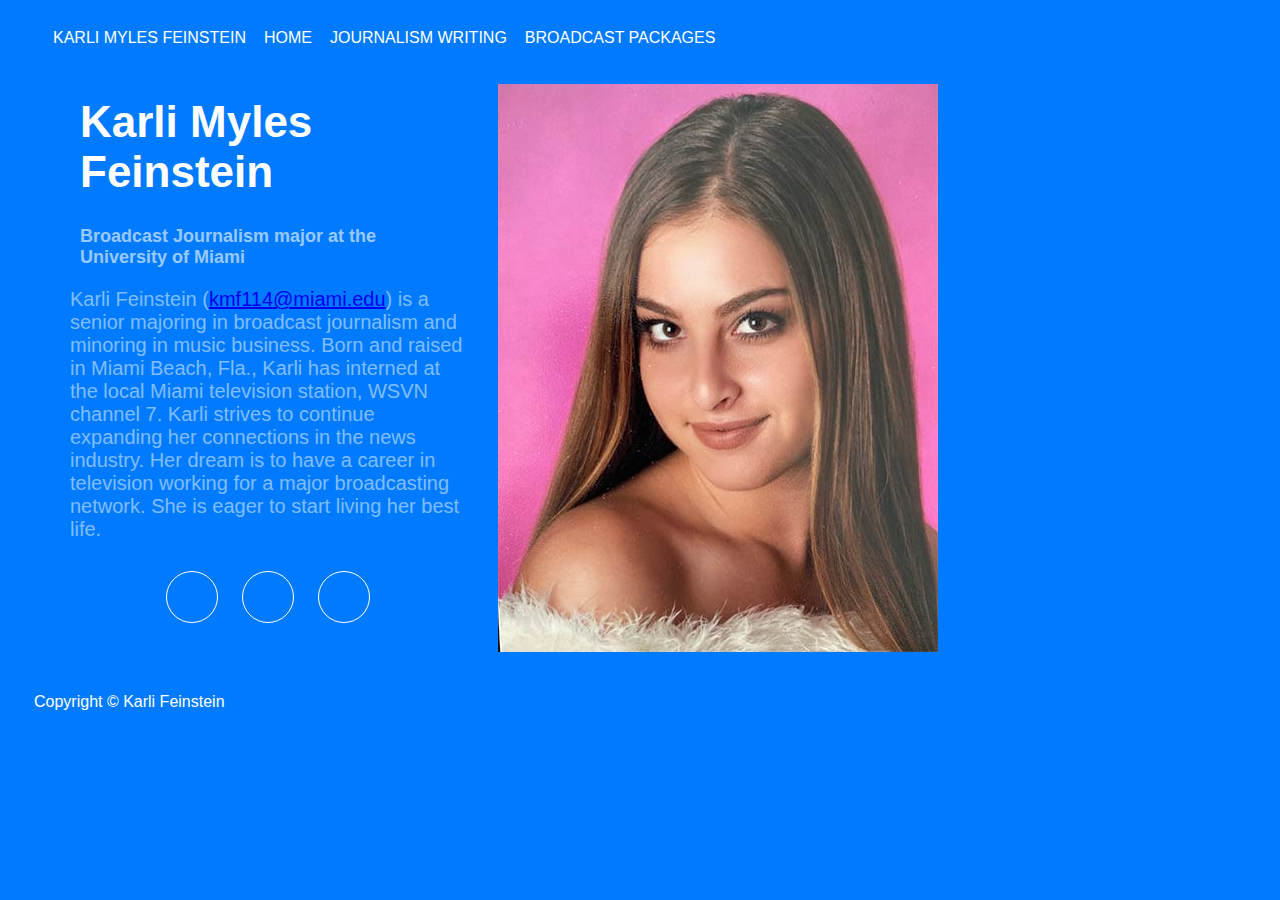
<file: index.html>
<!DOCTYPE html>
<html lang="en">

<head>
  <meta charset="utf-8" />
  <title>Karli Myles Feinstein</title>
  <link href="css/style.css" rel="stylesheet" />
  <link rel="stylesheet" href="https://cdnjs.cloudflare.com/ajax/libs/font-awesome/5.15.3/css/all.min.css"
     integrity="sha512-iBBXm8fW90+nuLcSKlbmrPcLa0OT92xO1BIsZ+ywDWZCvqsWgccV3gFoRBv0z+8dLJgyAHIhR35VZc2oM/gI1w=="
    crossorigin="anonymous" />
</head>

<body>


  <section id="wrapper">


      <nav>
         <ul>
           <li><a href="index.html">Karli Myles Feinstein</a></li>
           <li><a href="index.html">Home</a></li>
           <li><a href="journalism-writing.html">Journalism Writing</a></li>
           <li><a href="broadcast-packages.html">Broadcast Packages</a></li>
         </ul>
      </nav>



   <main>
    <section class="container">

      <section class="grid-item">
      <header>

        <h1>Karli Myles Feinstein</h1>
        <h2>Broadcast Journalism major at the University of Miami</h2>

      </header>

        <p class="intro">
          Karli Feinstein (<a href="mailto:kmf114@miami.edu">kmf114@miami.edu</a>) is a senior majoring in broadcast journalism and minoring in music business. Born and raised in Miami
          Beach, Fla., Karli has interned at the local Miami television station, WSVN
          channel 7. Karli strives to continue expanding her connections in
          the news industry. Her dream is to have a career in television
          working for a major broadcasting network. She is eager to start living her
          best life.
        </p>


          <ul class="social">
             <li><a href="https://www.facebook.com/karli.feinstein.3" target="_blank"><i class="fab fa-facebook-f"></i></a></li>
             <li><a href="https://www.linkedin.com/in/karli-feinstein-117984196" target="_blank"><i class="fab fa-linkedin-in"></i></a></li>
             <li><a href="mailto:Kmf114@miami.edu"><i class="far fa-envelope"></i></a></li>
          </ul>



       </section>

       <figure>
       <img src="img/kar-img.jpg" alt="Profile" />
      </figure>
   </section>

  </main>
     <footer>
       <p>Copyright &copy; Karli Feinstein</p>
     </footer>



</body>

</html>
</file>
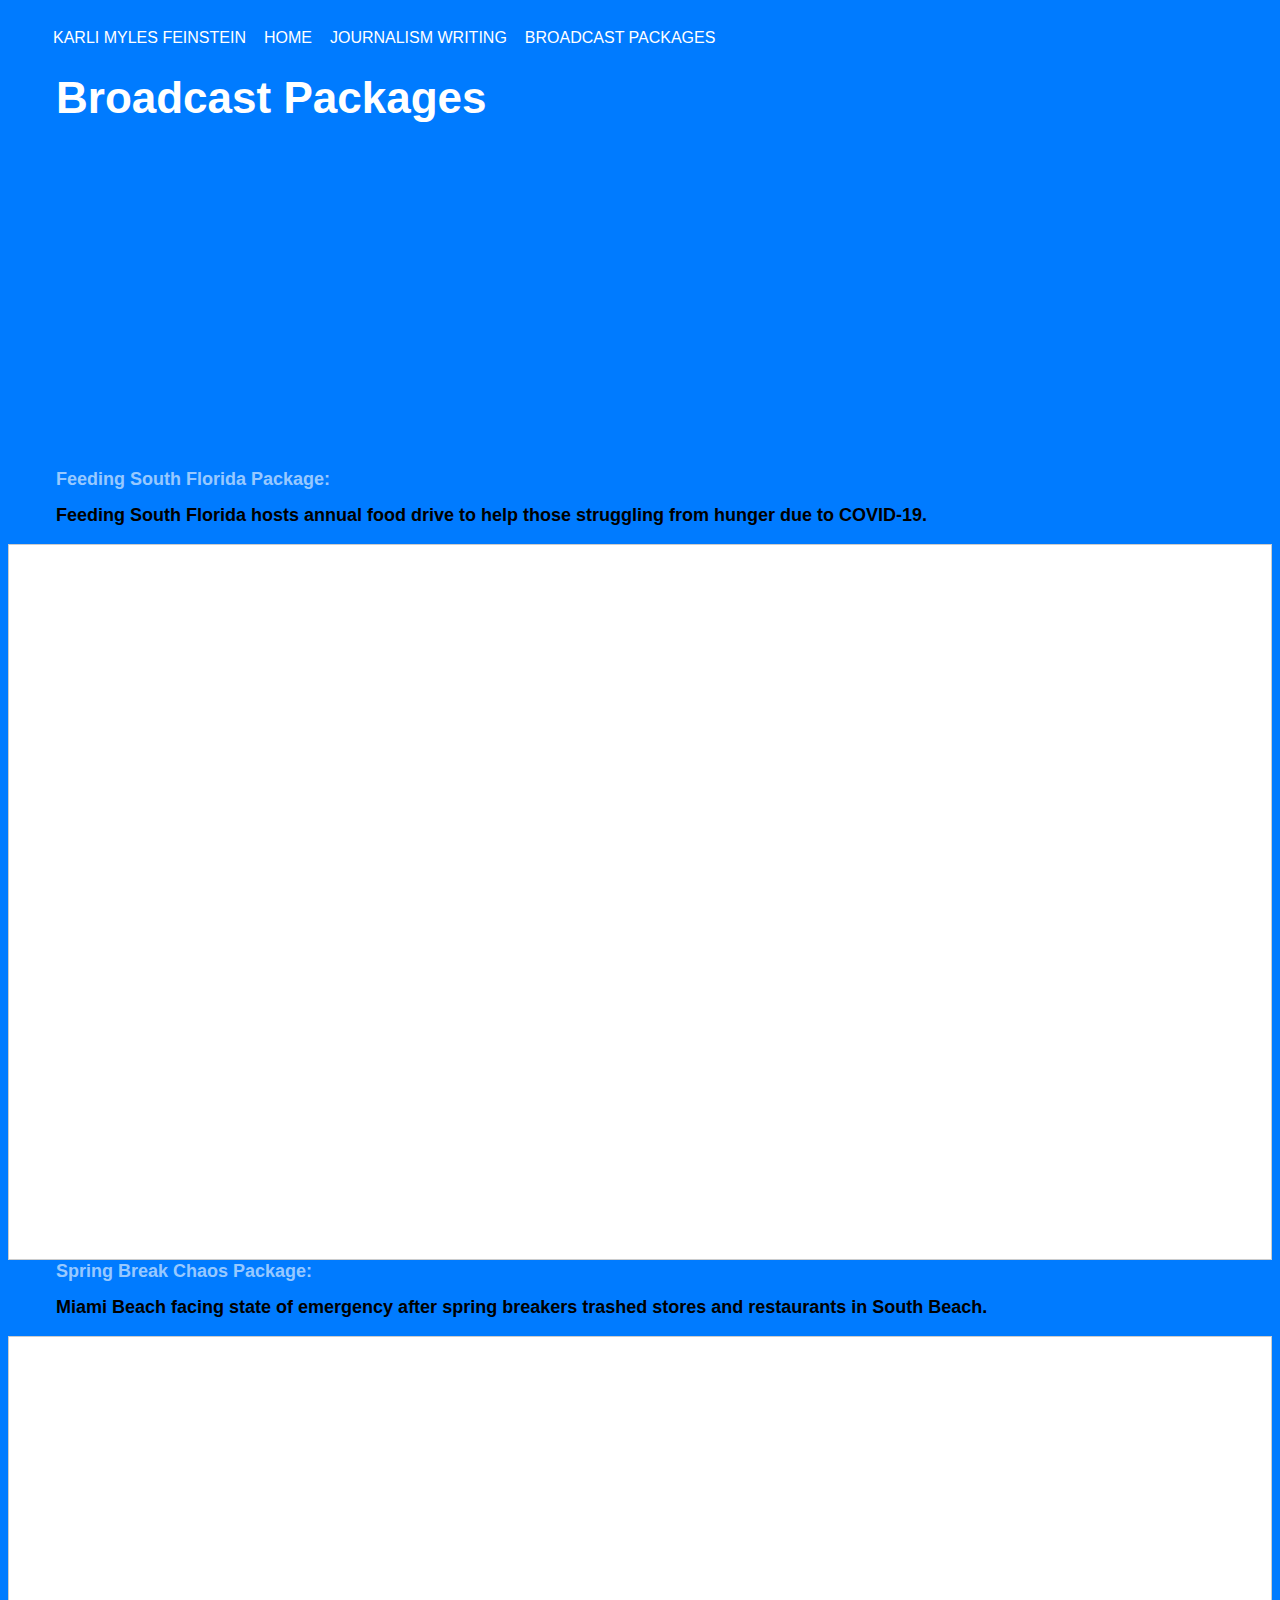
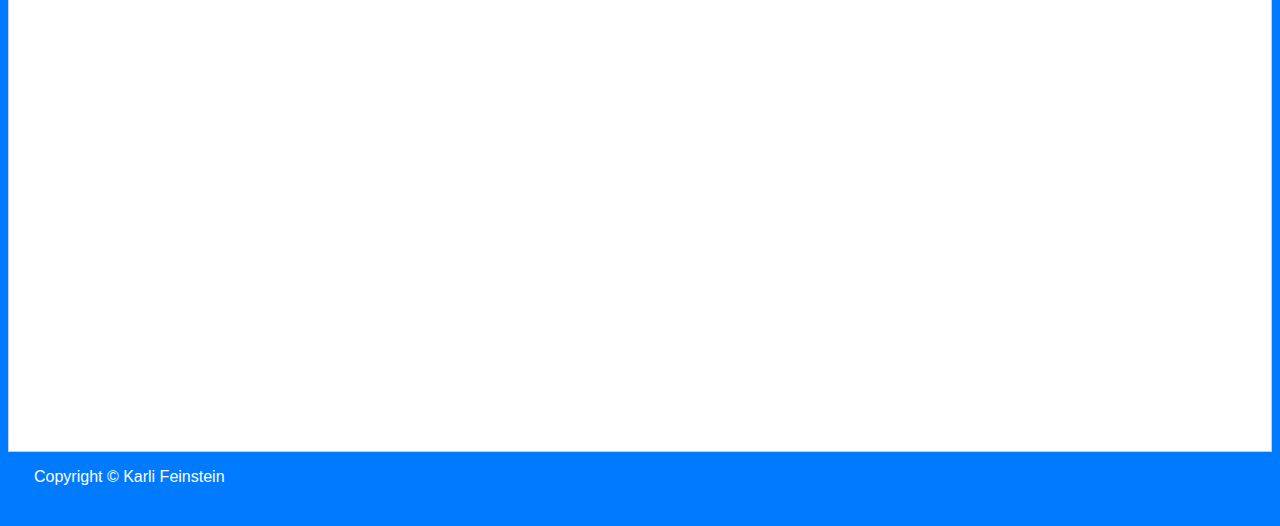
<file: broadcast-packages.html>
<!DOCTYPE html>
<html lang="en">
  <head>
    <meta charset="utf-8" />
    <title>Broadcast Packages</title>
    <link href="css/style.css" rel="stylesheet" />



  </head>
  <body>
  <nav>
    <ul>
      <li><a href="index.html">Karli Myles Feinstein</a></li>
      <li><a href="index.html">Home</a></li>
      <li><a href="journalism-writing.html">Journalism Writing</a></li>
      <li><a href="broadcast-packages.html">Broadcast Packages</a></li>
    </ul>
  </nav>

  <section class="container">
    <header>
      <h1>Broadcast Packages</h1>
    </header>
  </section>

     <main>

         <div class="grid-container-one">
          <h2>Feeding South Florida Package:</h2>

            <h3>Feeding South Florida hosts annual food drive to help those
            struggling from hunger due to COVID-19.
          </h3>
        <div class="third">

         <div style="padding:56.25% 0 0 0;position:relative;"><iframe src="https://player.vimeo.com/video/546723543" style="position:absolute;top:0;left:0;width:100%;height:100%;" frameborder="0" allow="autoplay; fullscreen; picture-in-picture" allowfullscreen></iframe></div><script src="https://player.vimeo.com/api/player.js"></script>

       </div>
       </div>



        <div class="grid-container-one">
          <h2>Spring Break Chaos Package:</h2>

          <h3>Miami Beach facing state of emergency after spring breakers trashed
            stores and restaurants in South Beach.
          </h3>
      <div class="fourth">

         <div style="padding:56.25% 0 0 0;position:relative;"><iframe src="https://player.vimeo.com/video/546724210" style="position:absolute;top:0;left:0;width:100%;height:100%;" frameborder="0" allow="autoplay; fullscreen; picture-in-picture" allowfullscreen></iframe></div><script src="https://player.vimeo.com/api/player.js"></script>
       </div>
      </div>
    </main>
      <footer>
        <p>Copyright &copy; Karli Feinstein</p>
      </footer>


  </body>
</html>
</file>
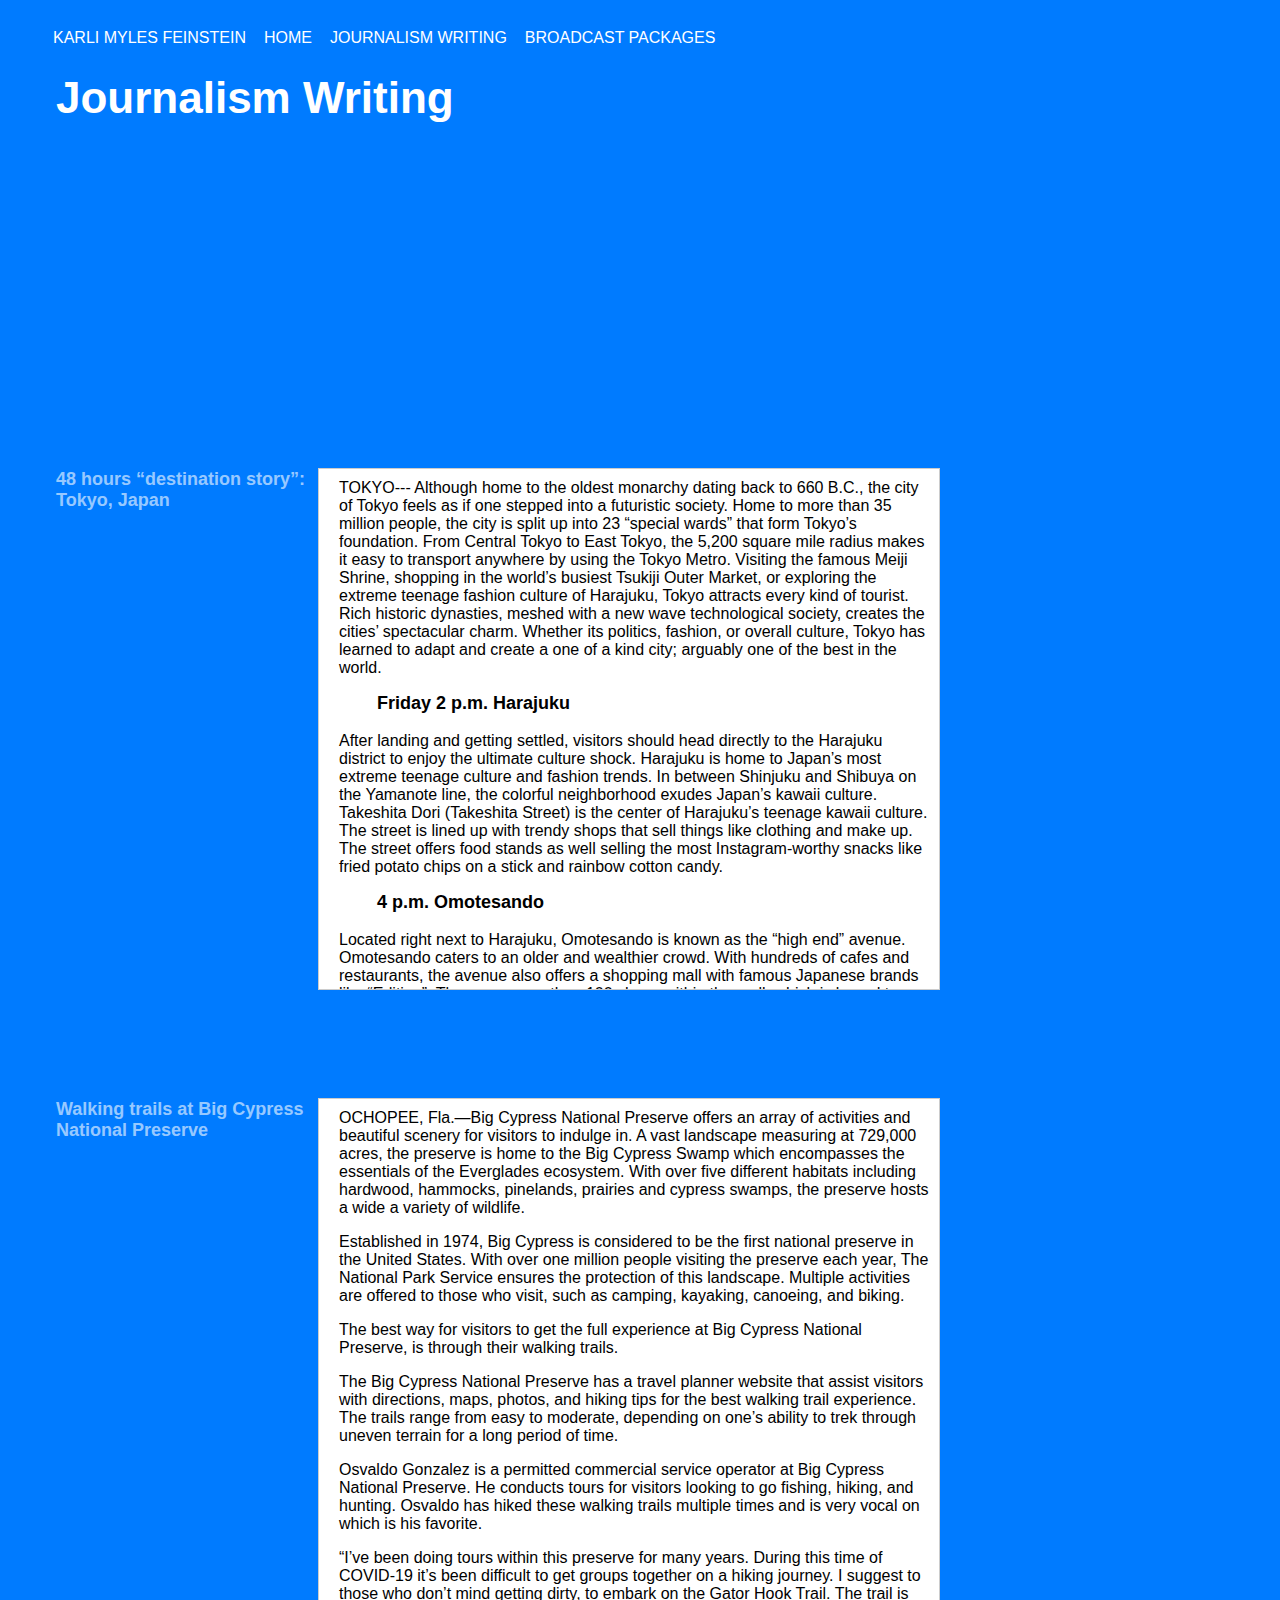
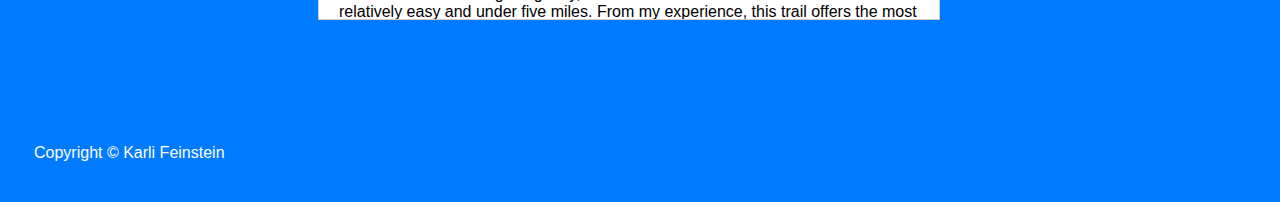
<file: journalism-writing.html>
<!DOCTYPE html>
<html lang="en">
  <head>
    <meta charset="utf-8" />
    <title>Journalism Writing</title>
     <link href="css/style.css" rel="stylesheet" />



  </head>
  <body>


       <nav>
            <ul>
              <li><a href="index.html">Karli Myles Feinstein</a></li>
              <li><a href="index.html">Home</a></li>
              <li><a href="journalism-writing.html">Journalism Writing</a></li>
              <li><a href="broadcast-packages.html">Broadcast Packages</a></li>
            </ul>
       </nav>

       <section class="container">
         <header>
           <h1>Journalism Writing</h1>
         </header>
       </section>


    <main>
    <section>

      <div class="grid-container">

          <h2>48 hours “destination story”: Tokyo, Japan</h2>
      <div class="first">
            <p>TOKYO--- Although home to the oldest monarchy dating back to 660
            B.C., the city of Tokyo feels as if one stepped into a futuristic
            society. Home to more than 35 million people, the city is split up
            into 23 “special wards” that form Tokyo’s foundation. From Central
            Tokyo to East Tokyo, the 5,200 square mile radius makes it easy to
            transport anywhere by using the Tokyo Metro. Visiting the famous
            Meiji Shrine, shopping in the world’s busiest Tsukiji Outer Market,
            or exploring the extreme teenage fashion culture of Harajuku, Tokyo
            attracts every kind of tourist. Rich historic dynasties, meshed with
            a new wave technological society, creates the cities’ spectacular
            charm. Whether its politics, fashion, or overall culture, Tokyo has
            learned to adapt and create a one of a kind city; arguably one of
            the best in the world.
          </p>
          <h3>Friday 2 p.m. Harajuku</h3>
          <p>
            After landing and getting settled, visitors should head directly to
            the Harajuku district to enjoy the ultimate culture shock. Harajuku
            is home to Japan’s most extreme teenage culture and fashion trends.
            In between Shinjuku and Shibuya on the Yamanote line, the colorful
            neighborhood exudes Japan’s kawaii culture. Takeshita Dori
            (Takeshita Street) is the center of Harajuku’s teenage kawaii
            culture. The street is lined up with trendy shops that sell things
            like clothing and make up. The street offers food stands as well
            selling the most Instagram-worthy snacks like fried potato chips on
            a stick and rainbow cotton candy.
          </p>
          <h3>4 p.m. Omotesando</h3>
          <p>
            Located right next to Harajuku, Omotesando is known as the “high
            end” avenue. Omotesando caters to an older and wealthier crowd. With
            hundreds of cafes and restaurants, the avenue also offers a shopping
            mall with famous Japanese brands like “Edition”. There are more than
            100 shops within the mall, which is bound to make a person hungry
            from exploring. Mr. Farmer is a farm-to-table vegetable café with
            the absolute freshest ingredients. Opened in 1994 the restaurant
            includes vegan, gluten-free, vegetarian, and power protein options
            for visitors. Omotesando is a great place to go if you’re looking to
            shop some local Japanese brands and eat healthy plant-based food
            inspired by Japanese farmers. Omotesando is only a five-minute walk
            to the Meiji-Jingumae station which brings us to our next
            destination.
          </p>
          <h3>6 p.m. Meiji Shrine</h3>
          <p>
            One of the most famous historical landmarks in Tokyo built in 1920,
            the Meiji Shrine is dedicated to Emperor Meiji and Empress Shoken.
            Emperor Meiji was the first emperor of modern Japan and reigned
            during the Meiji period. During his reign, Japan became the modern
            and westernized society we know of today. With both an east and
            south entrance the shrine expands from Harajuku station to Yoyogi
            station. The Meiji Shrine is a great attraction to visit in order to
            get a brief history lesson while taking a beautiful stroll through
            the 100,000 donated trees which make up the Meiji Jingu forest.
            Tourist can participate in shrine activities such as making
            offerings at the main temple.
          </p>
          <h3>8 p.m. Shibuya</h3>
          <p>
            After the long day of shopping and getting to know Tokyo’s past and
            present culture, a great way to end the night is to visit and grab a
            bite by the famous Shibuya crossing station. One of Tokyo’s busiest
            districts; the beauty of witnessing 2,500 people running in unison
            across an intersection in front of the stations Hachiko exit, is
            something everyone should see in their lifetime. Filled with neon
            lights and tons of department stores, Shibuya will catch the eye of
            any tourist. For dinner, go to Uobei Sushi. Uobei sushi is a chain
            restaurant that started the trend of ordering sushi through a touch
            screen machine that instantly delivers the dish as its purchased.
            Costing around 100 yen (about $1) per roll, Uobei sushi is a fun,
            cheap restaurant guaranteed to elevate your Tokyo experience.
          </p>
          <h3>Saturday 10 a.m. Mori Art Museum</h3>
          <p>
            Founded by developer Mori Minoru, the museum displays contemporary
            art with a twist of urban planning. The museum offers exhibits that
            show future development blueprints of new buildings and other types
            of architect. Located in Roppongi Hills, the museum offers
            contemporary art sections for local Japanese and Asian artist. Most
            of the exhibits are simulated and interactive, which makes the
            visitor feel a part of the art. The exhibits have a purpose to
            question culture and society through creation. On the 52nd floor,
            the museum offers an observation deck where visitors can spend a few
            minutes gazing at the beautiful city views.
          </p>
          <h3>1 p.m. Tokyo Tower</h3>
          <p>
            After the museum head over to Tokyo Midtown to visit the famous
            Tokyo Tower. The tower is self-supported and resembles the Eiffel
            Tower in Paris. Standing at 333 meters high, the tower represents
            Japan’s economic power. You can pay to go up the main deck of the
            tower at 150 meters or the top deck of the tower at 250 meters. Due
            to the tower’s location of being in the center of Tokyo, the view
            from the top deck looks over the whole entire city. One of the best
            observation decks in Tokyo with a view so amazing, you can sometimes
            see Mount Fuji.
          </p>
          <h3>3 p.m. Roppongi</h3>
          <p>
            Roppongi is an increasingly popular district in Tokyo known amongst
            foreigners and Japanese young adults. Roppongi has a major night
            life scene that offers lots of clubs and bars to the public. Many
            art museums and luxury hotels have popped up around the area causing
            the development of the city to expand. Both Tokyo Midtown and
            Roppongi Hills are located within the Roppongi district. After
            touring the museum and Tokyo Tower, take some time to walk around
            the district and explore what it has to offer. For a late lunch go
            for ramen at JR Tokyo ramen street. JR Tokyo ramen street is a strip
            of amazing ramen restaurants located in an underground metro
            station. Eating here will help you understand Roppongi’s grungy yet
            sophisticated culture.
          </p>
          <h3>6 p.m. Robot Restaurant</h3>
          <p>
            The Robot Restaurant is a unique experience that provides audiences
            with a live show while they dine. Upon your arrival after purchasing
            tickets, the staff will bring you to a waiting room before the show
            begins. In the waiting room staff are in costumes serving drinks and
            snacks. Once the show is ready to start the audience is led to their
            seats. The show tells the story of Japanese culture and stereotypes
            through the years. As you eat dinner, loud pop music roars through
            the room while people on stilts dressed in anime break out in dance.
            The show is 90 minutes and takes plenty of twist and turns along the
            way. Introducing characters like kung fu panda and robot dinosaurs.
            The Robot Restaurant is an odd experience to say the least but, if
            you’re in Tokyo, this bizarre attraction is a must.
          </p>
          <h3>9 p.m. Golden Gai</h3>
          <p>
            After having an interesting time at the Robot Restaurant, ending off
            the night in the Golden Gai district is the absolute move. Located
            in Shinjuku, Golden Gai is a street of more than 200 bars and clubs
            lurking between the alleyways. Golden Gai is usually where the
            locals go to party but if you know the right places, you’ll fit
            right in. A few of the bars openly welcome foreign guests with signs
            and menus set outside listing prices in English. Some of the best
            bars for tourist are Albatross and Bitter Orange. Both bars have a
            gothic feel to them and are open almost all night. Similar to
            speakeasy’s, the bars are very low key with minimal people inside.
            If you’re looking to extend your freaky night after the Robot
            Restaurant, these are the places to check out.
          </p>
          <h3>Sunday 10 a.m. TeamLab Borderless</h3>
          <p>
            TeamLab Borderless is an art museum with a total twist. The lab is a
            massive space of artwork all digitally projected amongst the walls.
            Artwork with no limits, the artist work together to form one
            beautiful moving canvas. There are multiple rooms with different
            themes and artworks throughout the venue. A three-dimensional 10,000
            square meter world of moving art. There are rooms filled with
            massive balloons and even digital animals swimming and crawling
            around. A trip to TeamLab Borderless, is a visit a tourist will
            never forget.
          </p>
          <h3>12:30 p.m. Tsukiji Outer Market</h3>
          <p>
            The Tsukiji Outer Market is placed across the street where the
            original Tsukiji wholesale market used to be. If you’re in Tokyo,
            this is a must. The market consists of blocked off streets with
            people selling fresh produce, seafood, meats, anything you can think
            of. If you’re coming to the market you must try the fish. Some of
            the best sushi in the world is sold and prepared right here in this
            market. Locals who don’t speak English are yelling out trying to
            sell you everything and anything, It’s an experience. After walking
            through the market and buying some goodies, lunch at Sushi Dai is
            the last stop on the list. Sushi Dai is a Michelin star restaurant
            located within the Tsukiji Market. People line up for hours just to
            enjoy the chef’s choice of selected fish, some people starting to
            wait at 5 a.m.! The preferred way to order is omakase style where
            the chef prepares his favorite fish selection of the day. From toro,
            to uni, to shrimp, a tourist will never have better or fresher
            tasting sushi in their life.
          </p>

     </div>
   </div>
    </section>

      <section>
        <div class="grid-container">
          <h2>Walking trails at Big Cypress National Preserve</h2>
        <div class="second">
          <p> OCHOPEE, Fla.—Big Cypress National Preserve offers an array of
            activities and beautiful scenery for visitors to indulge in. A vast
            landscape measuring at 729,000 acres, the preserve is home to the
            Big Cypress Swamp which encompasses the essentials of the Everglades
            ecosystem. With over five different habitats including hardwood,
            hammocks, pinelands, prairies and cypress swamps, the preserve hosts
            a wide a variety of wildlife.
          </p>
          <p>
            Established in 1974, Big Cypress is considered to be the first
            national preserve in the United States. With over one million people
            visiting the preserve each year, The National Park Service ensures
            the protection of this landscape. Multiple activities are offered to
            those who visit, such as camping, kayaking, canoeing, and biking.
          </p>
          <p>
            The best way for visitors to get the full experience at Big Cypress
            National Preserve, is through their walking trails.
          </p>
          <p>
            The Big Cypress National Preserve has a travel planner website that
            assist visitors with directions, maps, photos, and hiking tips for
            the best walking trail experience. The trails range from easy to
            moderate, depending on one’s ability to trek through uneven terrain
            for a long period of time.
          </p>
          <p>
            Osvaldo Gonzalez is a permitted commercial service operator at Big
            Cypress National Preserve. He conducts tours for visitors looking to
            go fishing, hiking, and hunting. Osvaldo has hiked these walking
            trails multiple times and is very vocal on which is his favorite.
          </p>
          <p>
            “I’ve been doing tours within this preserve for many years. During
            this time of COVID-19 it’s been difficult to get groups together on
            a hiking journey. I suggest to those who don’t mind getting dirty,
            to embark on the Gator Hook Trail. The trail is relatively easy and
            under five miles. From my experience, this trail offers the most
            beautiful scenery, but make sure to dress accordingly. There are
            points of the hike where you must step in muddy water which could
            possibly ruin your attire.”
          </p>
          <p>
            The Gator Hook Trail consist of muddy, overgrown grassy, swampy
            backcountry. Even when its dry season, this trail still seems to be
            covered in wet mud. Considered an easy hike, the muddy terrain can
            sometimes cause the walk to be a little more difficult. Its best to
            wear hiking boots and long pants just in case the mud decides to
            swallow your feet.
          </p>
          <p>
            There are twist and turns throughout the trail causing levels of the
            land to differentiate in size. Parts of the trail allow visitors to
            pass the beautiful swamp, where wild birds and alligators are
            waiting to be seen.
          </p>
          <p>
            For a first-time visitor, the everglades can seem to be
            overwhelming. It’s vast landscape and unusual calmness can easily
            intimidate those visitors coming from the city scene of Miami. Those
            who aren’t fond of the wilderness tend to disregard the beauty this
            preserve has to offer.
          </p>
          <p>
            During these struggling times of COVID-19, all indoor activities are
            limited. Taking a day trip to the everglades and enjoying a peaceful
            walk on a trail is deemed to be a successful pursuit during this
            global pandemic.
          </p>
          <p>
            Donna Tamis, a Miami Beach native, took a trip to Big Cypress
            National Preserve for the first time in her life. Although not the
            most adventurous visitor, she embarked on a peaceful hike along the
            Fire Prairie trail.
          </p>
          <p>
            The Fire Prairie Trail is about five and a half miles. If one
            decides to walk the full path, it should take them about two and a
            half hours. Unlike the Gator Hook Trail, the Fire Prairie Trail is
            dry and dusty.
          </p>
          <p>
            “As a first timer walking on the trail, I could honestly say I
            enjoyed it very much,” said Donna Tamis. “Due to COVID-19 I’ve been
            looking for alternative activities to do outside of the city. My
            friend suggested taking a trip to Big Cypress National Preserve, so
            I went by myself for the day. I walked the Fire Prairie trail and
            saw all kinds of beautiful trees along the path. The trail was so
            vast, I felt as if I was the only person on earth.”
          </p>
          <p>
            The Fire Prairie Trail first starts off in a forest that then leads
            to an open dirt trail. The scenes of beautiful palm trees and
            palmetto bushes fill the landscape. This trail also allows for
            bikers to share the path. Although not the most scenic when it comes
            to animal sightings, the Fire Prairie Trail is a great hike for
            beginners.
          </p>
          <p>
            Out of all the walking trails the Big Cypress National Preserve has
            to offer, the Florida Trail Loop Hike is deemed to be the favorite.
          </p>
          <p>
            The full loop hike is about 16 miles long, but the trail can be cut
            a little more than half at six and a half miles. The trail is for
            hikers only, therefore no bikes are allowed. The entire hike along
            the Florida Trail Loop follows a canal where plenty of alligators
            have been seen, as well as rattlesnakes.
          </p>
          <p>
            Thomas Forsyth, superintendent at Big Cypress National Preserve,
            expresses some of his concerns for hikers walking the Florida Trail
            Loop Hike alone.
          </p>
          <p>
            “First things first, all hikers should bring a bottle of sunscreen
            and a hat. For most of the hike you will be directly exposed to the
            sun so make sure you’re prepared. Although considered to be the
            trail where people see the most wildlife, the path is designed
            around the animal’s habitat. We recommend that no hikers get too
            close to the canal to prevent any altercations with an alligator.”
          </p>
          <p>
            There have been no fatal instances yet but, with the
            superintendent’s advice in mind, hikers remain a safe distance from
            the canal.
          </p>
          <p>
            Apart from alligator sightings, the Florida Trail Loop Hike offers
            the sights of unique birds like the wood stork. For insect and plant
            lovers alike, the trail is infested with butterflies as well as
            mosquitos; make sure to bring insect repellent.
          </p>
          <p>
            Towards the end of the hike, the canal is left behind. An array of
            pine trees harbor what is left of the grass trail, this is where the
            possible sights of panthers are seen. Boots are recommended on this
            trial due to the tall grasslands that hide rattlesnakes. Overall,
            the Florida Trail Loop Hike is the most scenic, but also the most
            dangerous.
          </p>
          <p>
            Each walking trail at Big Cypress National Preserve has something
            unique to offer visitors. During a time of global crisis, a nice
            walk-through nature can remind citizens of the natural beauty the
            earth has to offer.
          </p>
        </div>
       </div>
      </section>


    </main>


      <footer>
        <p>Copyright &copy; Karli Feinstein</p>
      </footer>

  </body>
</html>
</file>
<file: css/style.css>
#wrapper {
  width: 960px;
  margin-right: 0 auto;
  margin-left: 0 auto;

}
body {
  font-family: "Arial", sans-serif;
  overflow-x: hidden;
  background-color: #007bff
}



nav{
  background-color: #007bff;
  position: fixed;
  width: 100%;
  overflow: none;
  padding-top: 0px;
  z-index: 5;
}

nav li{
  float: left;
  list-style: none;
  border: 0 solid #007bff;
  padding: 5px;
  margin-right: 8px;
  text-transform: uppercase;
}

nav a,
nav a:link,
nav a:visited{
 color: #ffffff;
 text-decoration: none ;
}

nav a:hover {
  color: rgba(255, 255, 255, 0.9);
}

nav a:active {
  color: rgba(255, 255, 255, 0.9);
}



.container{
padding-top: 60px;
min-height: 400px;
display: grid;
align-items: left;
grid-template-columns: repeat(auto-fit, minmax(340px, 1fr));
}

 .grid-item {
  padding: 24px;
}

.grid-container{
  display: grid;
  grid-template-columns: 300px 300px  1fr 1fr;
  grid-template-rows:300px 300px 1fr 1fr;
  grid-gap: 10px;
  grid-template-areas:
  "main main"
  "main main"
}

.grid-container-one{

}

 figure{
  display: block;
  margin-left: 10px;
  width: 300px;
  height: 400px;
  padding-right: 20px;
}

.first{
  justify-content: left;
  height: 500px;
  width: 600px;
  border: 1px solid #ccc;
  font: 30px;
  overflow: auto;
  padding: 10px;
  background-color: white;
}

.second{
  justify-content: left;
  height: 500px;
  width: 600px;
  border: 1px solid #ccc;
  font: 30px;
  overflow: auto;
  padding: 10px;
  background-color: white;
}

.third{
  border: 1px solid #ccc;
  overflow: auto;
  padding:5px;
  background-color: white;
}

.fourth{
  border: 1px solid #ccc;
  overflow: auto;
  padding: 5px;
  background-color: white;
}

h1 {
  color: white;
  font-size: 44px;
  font-weight: 400px;
  margin-top: 5px;
  padding-left: 48px;
}


h2 {
  font-size: 18px;
  color: rgba(255, 255, 255, 0.6);
  margin-top: 1px;
  font-weight: 600;
  padding-left: 48px;
}

h3{
  font-size: 18px;
  color: rgba(#007bff);
  margin-top: 0;
  font-weight: 600;
  padding-left: 48px;

}


.intro {
  font-size: 20px;
  font-weight: 100px;
  color: rgba(255, 255, 255, 0.5);
  margin-top: 20px;
  padding-left: 38px;
}


.social {
  display: block;
  text-align: center;
  margin-top: 16px;
}
.social li {
  list-style-type: none;
  display: inline-block;
  width: 50px;
  height: 50px;
  border: 1px solid;
  border-radius: 100%;
  font-size: 20px;
  color: #ffffff;
  margin: 10px;

}
.social li a {
  display: block;
  text-decoration: none;
  margin-top: 13px;
  color: #ffffff;
}
.social li:hover {
  background: white;
}
.social li:hover a {
  color: rgb(93, 93, 255);
}






p{
  margin-top: 5px;
  text-align: left;
  margin-top: 0;
  padding-left: 10px;
}

footer {
  padding: 16px;
  background-color:none;
  color: #ffffff;
  text-align: bottom;
}
</file>
